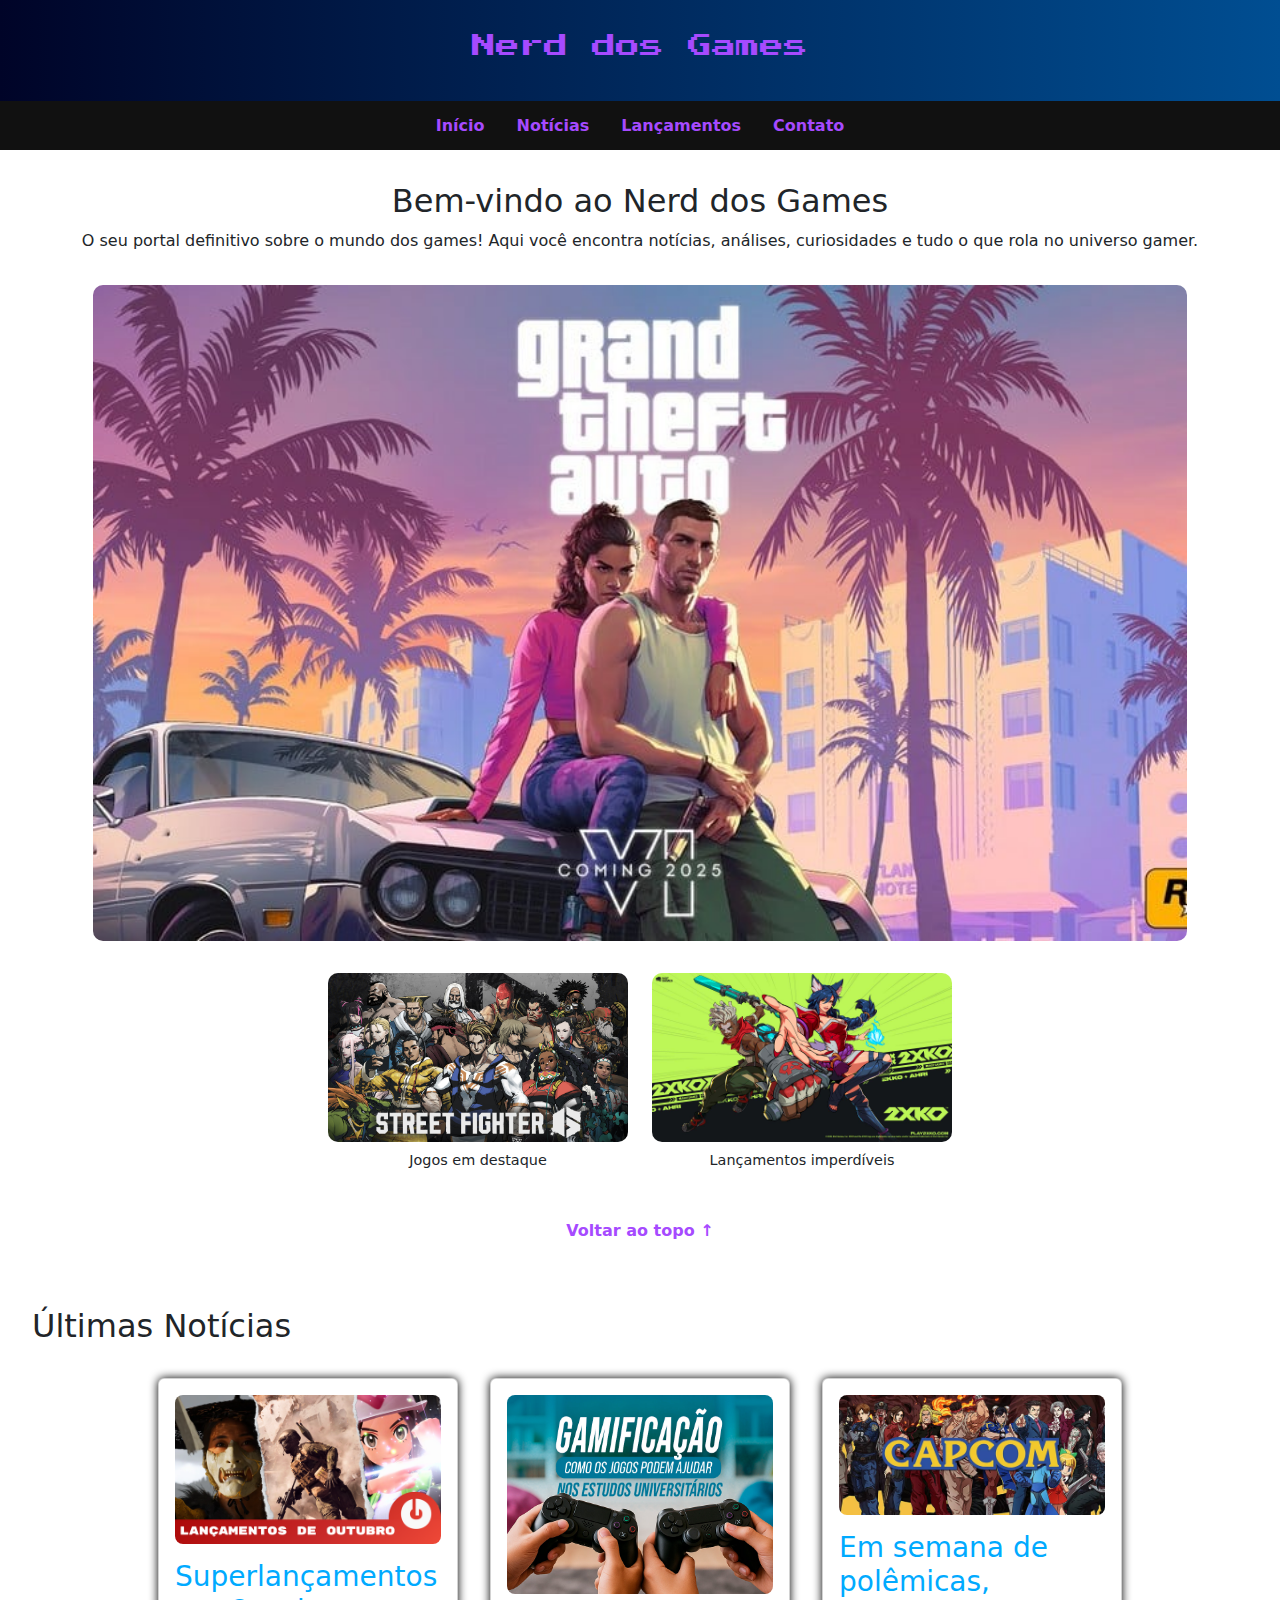
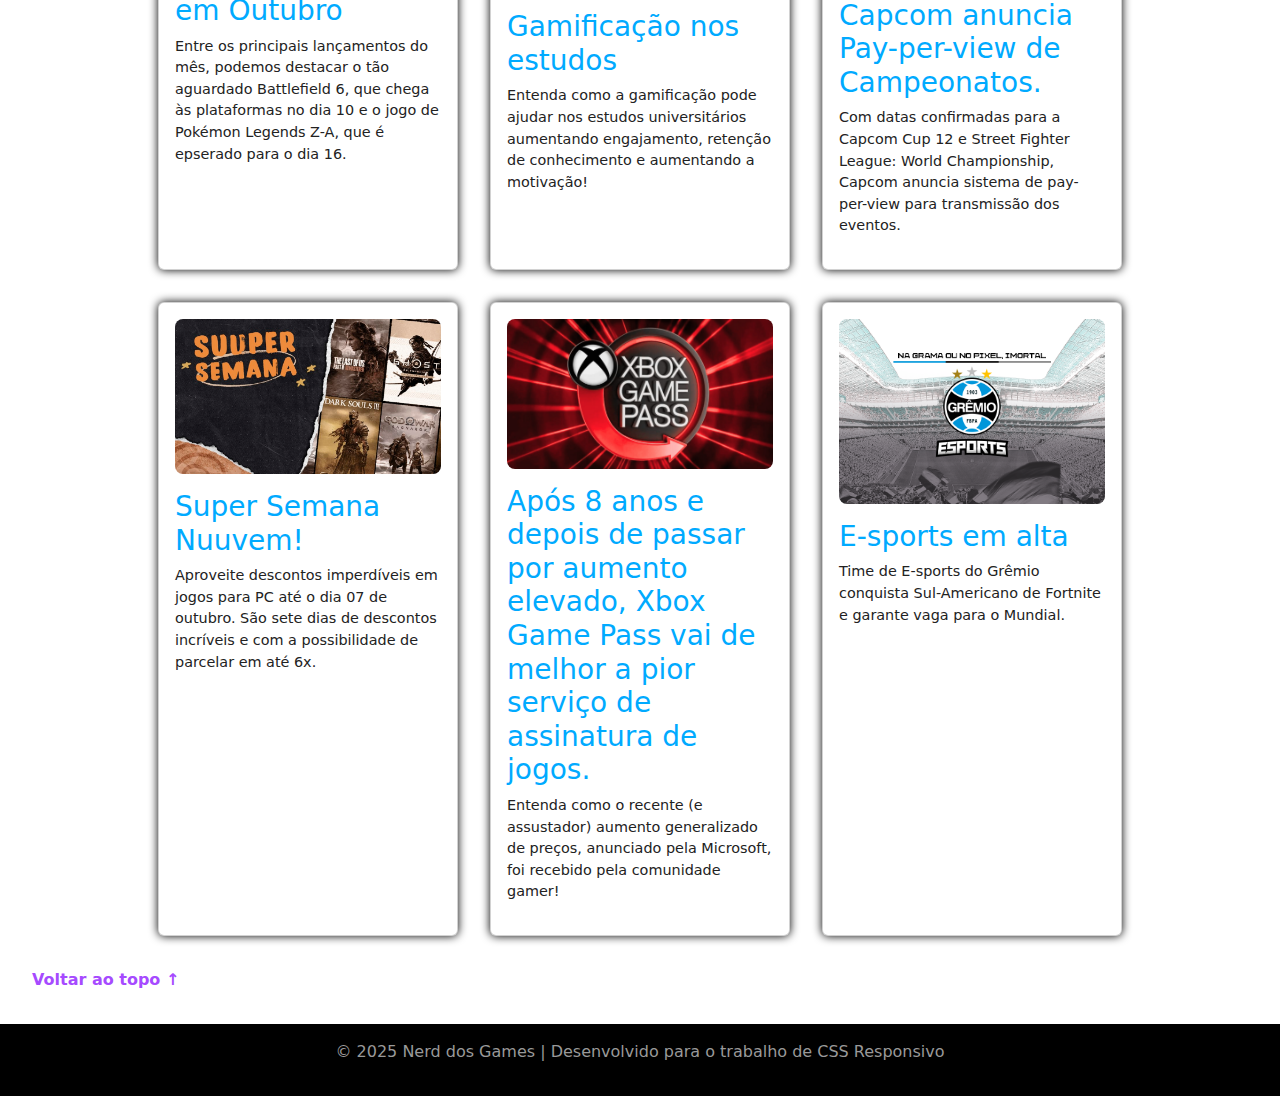
<file: index.html>
<!DOCTYPE html>
<html lang="pt-br">
<head>
    <meta charset="UTF-8">
    <meta name="viewport" content="width=device-width, initial-scale=1.0">
    <title>Nerd dos Games</title>
    <link rel="stylesheet" type="text/css" href="css/estilo.css">
    <link href="https://cdn.jsdelivr.net/npm/bootstrap@5.3.3/dist/css/bootstrap.min.css" rel="stylesheet" integrity="sha384-QWTKZyjpPEjISv5WaRU9OFeRpok6YctnYmDr5pNlyT2bRjXh0JMhjY6hW+ALEwIH" crossorigin="anonymous">
    <link href="https://fonts.googleapis.com/css2?family=Press+Start+2P&family=Roboto:wght@300;400;700&display=swap" rel="stylesheet">
</head>
<body id="topo">
    <header>
        <h1>Nerd dos Games</h1>
    </header>

    <nav>
        <ul>
            <li><a href="#home">Início</a></li>
            <li><a href="#noticias">Notícias</a></li>
            <li><a href="#">Lançamentos</a></li>
            <li><a href="#">Contato</a></li>
        </ul>
    </nav>

    <main>
        <!-- SECTION 1 -->
        <section id="home">
            <h2>Bem-vindo ao Nerd dos Games</h2>
            <p>O seu portal definitivo sobre o mundo dos games! Aqui você encontra notícias, análises, curiosidades e tudo o que rola no universo gamer.</p>
            
            <img src="img/destaque.jpg" alt="Imagem destaque" class="img-principal">

            <div class="galeria-intro">
                <figure>
                    <img src="img/game1.jpg" alt="Gameplay 1">
                    <figcaption>Jogos em destaque</figcaption>
                </figure>
                <figure>
                    <img src="img/game2.jpg" alt="Gameplay 2">
                    <figcaption>Lançamentos imperdíveis</figcaption>
                </figure>
            </div>

            <a href="#topo" class="voltar-topo">Voltar ao topo ↑</a>
        </section>

        <!-- SECTION 2 -->
        <section id="noticias">
            <h2>Últimas Notícias</h2>

            <div class="galeria-noticias">
                <article class="card">
                    <img src="img/noticia1.jpg" alt="Notícia 1">
                    <h3>Superlançamentos em Outubro</h3>
                    <p>Entre os principais lançamentos do mês, podemos destacar o tão aguardado Battlefield 6, que chega às plataformas no dia 10 e o jogo de Pokémon Legends Z-A, que é epserado para o dia 16.</p>
                </article>
                <article class="card">
                    <img src="img/noticia2.jpg" alt="Notícia 2">
                    <h3>Gamificação nos estudos</h3>
                    <p>Entenda como a gamificação pode ajudar nos estudos universitários aumentando engajamento, retenção de conhecimento e aumentando a motivação!</p>
                </article>
                <article class="card">
                    <img src="img/noticia3.jpg" alt="Notícia 3">
                    <h3>Em semana de polêmicas, Capcom anuncia Pay-per-view de Campeonatos.</h3>
                    <p>Com datas confirmadas para a Capcom Cup 12 e Street Fighter League: World Championship, Capcom anuncia sistema de pay-per-view para transmissão dos eventos.</p>
                </article>
                <article class="card">
                    <img src="img/noticia4.jpg" alt="Notícia 4">
                    <h3>Super Semana Nuuvem!</h3>
                    <p>Aproveite descontos imperdíveis em jogos para PC até o dia 07 de outubro. São sete dias de descontos incríveis e com a possibilidade de parcelar em até 6x.</p>
                </article>
                <article class="card">
                    <img src="img/noticia5.jpg" alt="Notícia 5">
                    <h3>Após 8 anos e depois de passar por aumento elevado, Xbox Game Pass vai de melhor a pior serviço de assinatura de jogos.</h3>
                    <p>Entenda como o recente (e assustador) aumento generalizado de preços, anunciado pela Microsoft, foi recebido pela comunidade gamer!</p>
                </article>
                <article class="card">
                    <img src="img/noticia6.jpg" alt="Notícia 6">
                    <h3>E-sports em alta</h3>
                    <p>Time de E-sports do Grêmio conquista Sul-Americano de Fortnite e garante vaga para o Mundial.</p>
                </article>
            </div>

            <a href="#topo" class="voltar-topo">Voltar ao topo ↑</a>
        </section>
    </main>

    <footer>
        <p>© 2025 Nerd dos Games | Desenvolvido para o trabalho de CSS Responsivo</p>
    </footer>

    <script src="https://cdn.jsdelivr.net/npm/bootstrap@5.3.3/dist/js/bootstrap.bundle.min.js" integrity="sha384-YvpcrYf0tY3lHB60NNkmXc5s9fDVZLESaAA55NDzOxhy9GkcIdslK1eN7N6jIeHz" crossorigin="anonymous"></script>
</body>
</html>
</file>
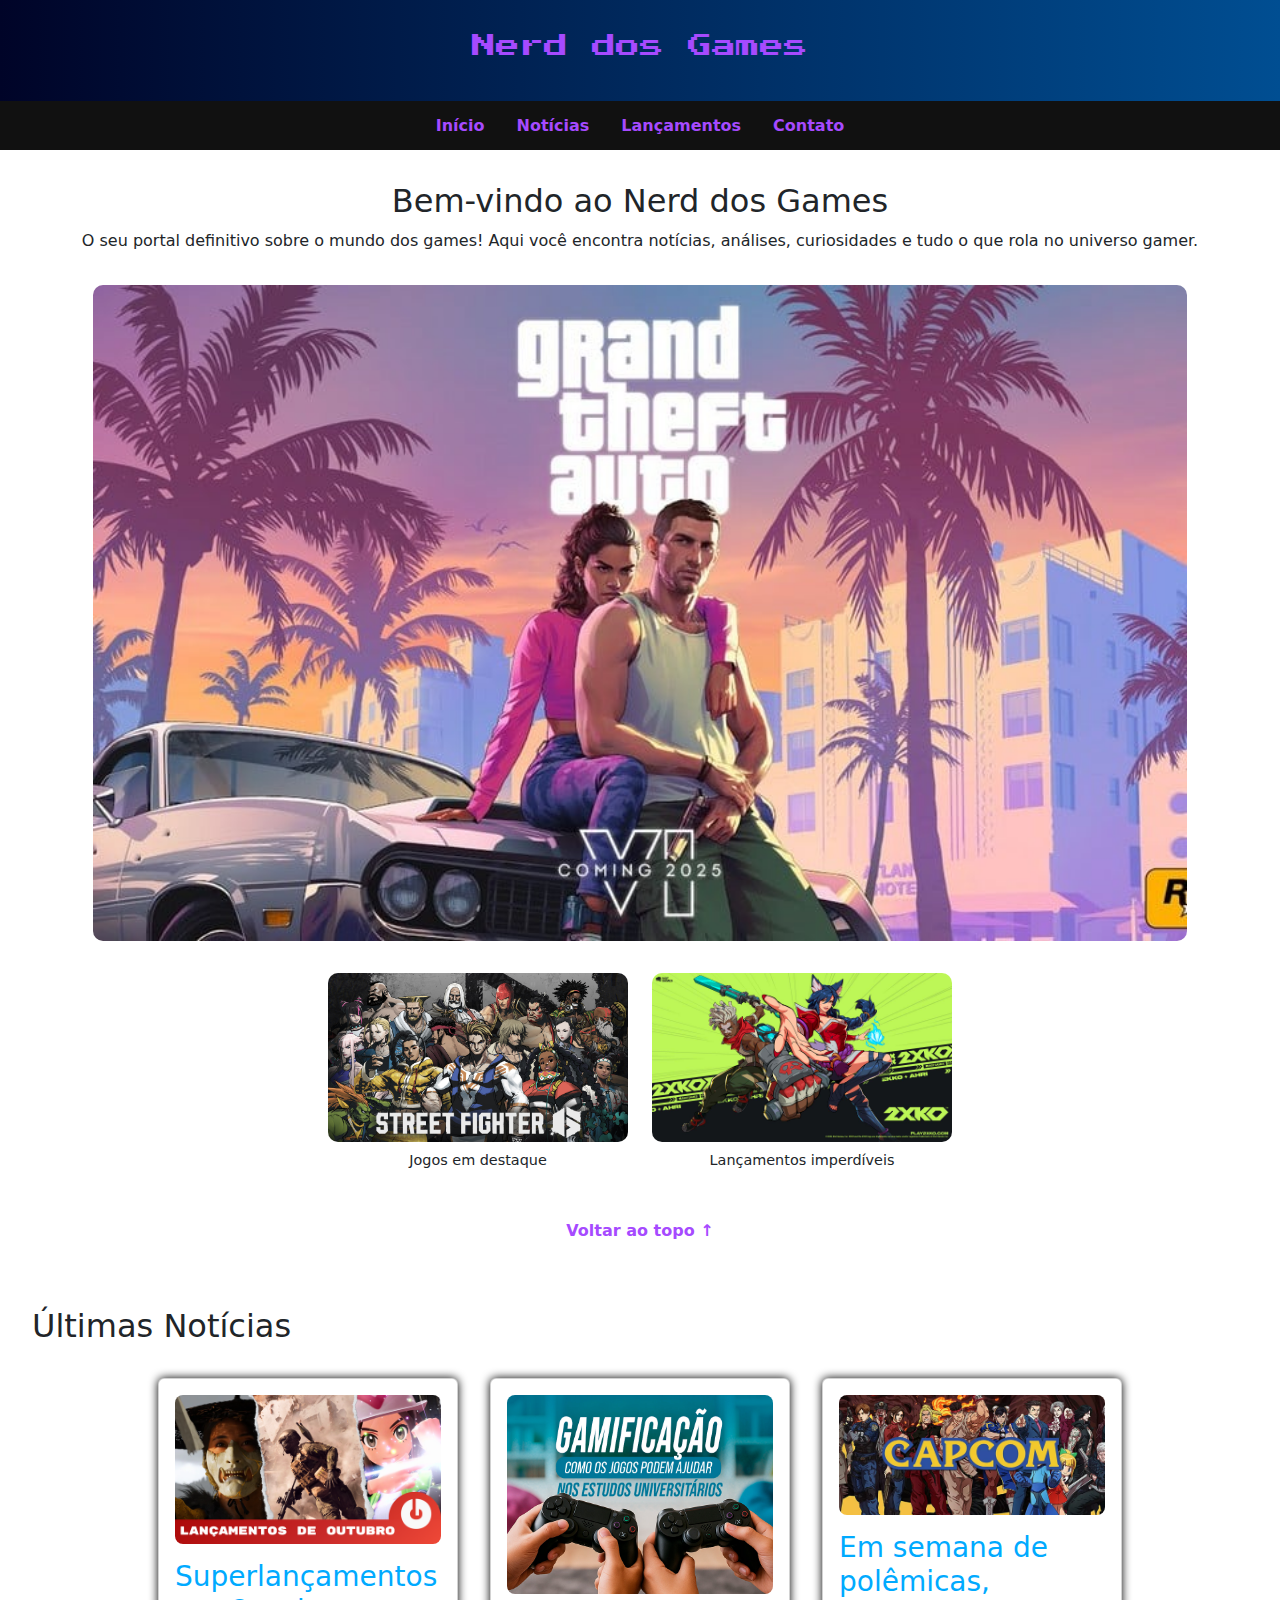
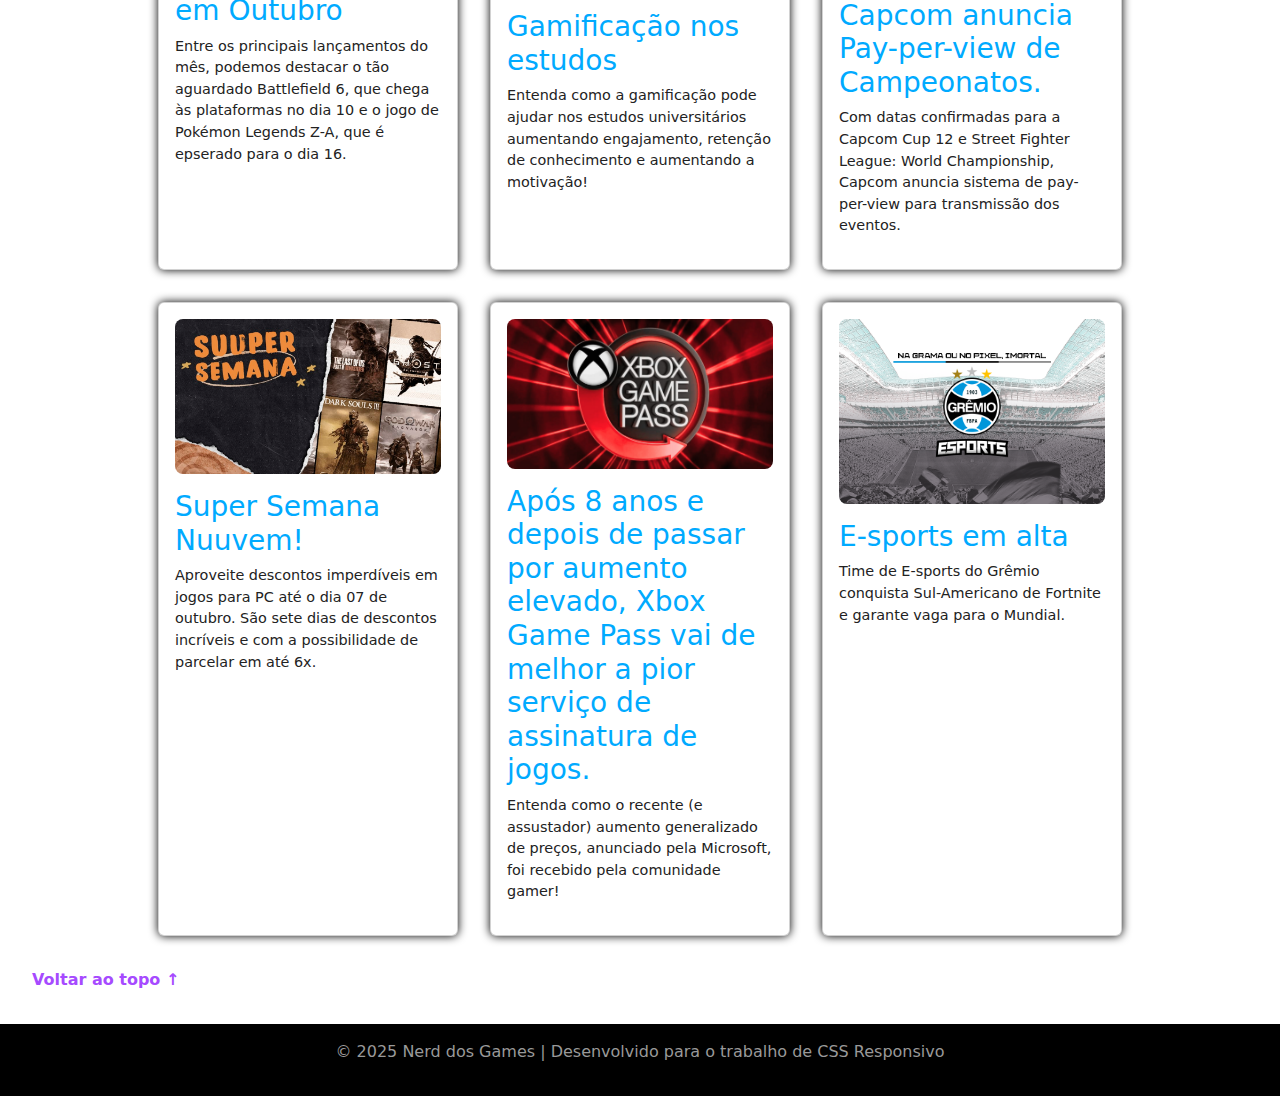
<file: Nerddosgames.html>
<!DOCTYPE html>
<html lang="pt-br">
<head>
    <meta charset="UTF-8">
    <meta name="viewport" content="width=device-width, initial-scale=1.0">
    <title>Nerd dos Games</title>
    <link rel="stylesheet" type="text/css" href="css/estilo.css">
    <link href="https://cdn.jsdelivr.net/npm/bootstrap@5.3.3/dist/css/bootstrap.min.css" rel="stylesheet" integrity="sha384-QWTKZyjpPEjISv5WaRU9OFeRpok6YctnYmDr5pNlyT2bRjXh0JMhjY6hW+ALEwIH" crossorigin="anonymous">
    <link href="https://fonts.googleapis.com/css2?family=Press+Start+2P&family=Roboto:wght@300;400;700&display=swap" rel="stylesheet">
</head>
<body id="topo">
    <header>
        <h1>Nerd dos Games</h1>
    </header>

    <nav>
        <ul>
            <li><a href="#home">Início</a></li>
            <li><a href="#noticias">Notícias</a></li>
            <li><a href="#">Lançamentos</a></li>
            <li><a href="#">Contato</a></li>
        </ul>
    </nav>

    <main>
        <!-- SECTION 1 -->
        <section id="home">
            <h2>Bem-vindo ao Nerd dos Games</h2>
            <p>O seu portal definitivo sobre o mundo dos games! Aqui você encontra notícias, análises, curiosidades e tudo o que rola no universo gamer.</p>
            
            <img src="img/destaque.jpg" alt="Imagem destaque" class="img-principal">

            <div class="galeria-intro">
                <figure>
                    <img src="img/game1.jpg" alt="Gameplay 1">
                    <figcaption>Jogos em destaque</figcaption>
                </figure>
                <figure>
                    <img src="img/game2.jpg" alt="Gameplay 2">
                    <figcaption>Lançamentos imperdíveis</figcaption>
                </figure>
            </div>

            <a href="#topo" class="voltar-topo">Voltar ao topo ↑</a>
        </section>

        <!-- SECTION 2 -->
        <section id="noticias">
            <h2>Últimas Notícias</h2>

            <div class="galeria-noticias">
                <article class="card">
                    <img src="img/noticia1.jpg" alt="Notícia 1">
                    <h3>Superlançamentos em Outubro</h3>
                    <p>Entre os principais lançamentos do mês, podemos destacar o tão aguardado Battlefield 6, que chega às plataformas no dia 10 e o jogo de Pokémon Legends Z-A, que é epserado para o dia 16.</p>
                </article>
                <article class="card">
                    <img src="img/noticia2.jpg" alt="Notícia 2">
                    <h3>Gamificação nos estudos</h3>
                    <p>Entenda como a gamificação pode ajudar nos estudos universitários aumentando engajamento, retenção de conhecimento e aumentando a motivação!</p>
                </article>
                <article class="card">
                    <img src="img/noticia3.jpg" alt="Notícia 3">
                    <h3>Em semana de polêmicas, Capcom anuncia Pay-per-view de Campeonatos.</h3>
                    <p>Com datas confirmadas para a Capcom Cup 12 e Street Fighter League: World Championship, Capcom anuncia sistema de pay-per-view para transmissão dos eventos.</p>
                </article>
                <article class="card">
                    <img src="img/noticia4.jpg" alt="Notícia 4">
                    <h3>Super Semana Nuuvem!</h3>
                    <p>Aproveite descontos imperdíveis em jogos para PC até o dia 07 de outubro. São sete dias de descontos incríveis e com a possibilidade de parcelar em até 6x.</p>
                </article>
                <article class="card">
                    <img src="img/noticia5.jpg" alt="Notícia 5">
                    <h3>Após 8 anos e depois de passar por aumento elevado, Xbox Game Pass vai de melhor a pior serviço de assinatura de jogos.</h3>
                    <p>Entenda como o recente (e assustador) aumento generalizado de preços, anunciado pela Microsoft, foi recebido pela comunidade gamer!</p>
                </article>
                <article class="card">
                    <img src="img/noticia6.jpg" alt="Notícia 6">
                    <h3>E-sports em alta</h3>
                    <p>Time de E-sports do Grêmio conquista Sul-Americano de Fortnite e garante vaga para o Mundial.</p>
                </article>
            </div>

            <a href="#topo" class="voltar-topo">Voltar ao topo ↑</a>
        </section>
    </main>

    <footer>
        <p>© 2025 Nerd dos Games | Desenvolvido para o trabalho de CSS Responsivo</p>
    </footer>

    <script src="https://cdn.jsdelivr.net/npm/bootstrap@5.3.3/dist/js/bootstrap.bundle.min.js" integrity="sha384-YvpcrYf0tY3lHB60NNkmXc5s9fDVZLESaAA55NDzOxhy9GkcIdslK1eN7N6jIeHz" crossorigin="anonymous"></script>
</body>
</html>
</file>
<file: css/estilo.css>
/* FONTES E RESET */
body {
    margin: 0;
    font-family: 'Roboto', sans-serif;
    background-color: #0d0d0d;
    color: #111111;
}

/* ESTRUTURA GERAL */
header {
    text-align: center;
    background: linear-gradient(90deg, #000428, #004e92);
    padding: 2rem 1rem;
}

header h1 {
    font-family: 'Press Start 2P', cursive;
    font-size: 1.5rem;
    color: #a64aff;
}

/* MENU */
nav {
    background-color: #111;
}

nav ul {
    display: flex;
    justify-content: center;
    list-style: none;
    margin: 0;
    padding: 0.8rem 0;
    flex-wrap: wrap;
}

nav ul li {
    margin: 0 1rem;
}

nav ul li a {
    text-decoration: none;
    color: #a64aff;
    font-weight: bold;
    transition: 0.3s;
}

nav ul li a:hover {
    color: #00aaff;
}

/* SEÇÕES */
section {
    min-height: 100vh;
    padding: 2rem;
}

#home {
    text-align: center;
}

.img-principal {
    width: 90%;
    border-radius: 10px;
    margin: 2rem auto;
    display: block;
}

.galeria-intro {
    display: flex;
    justify-content: center;
    flex-wrap: wrap;
    gap: 1.5rem;
    margin-top: 2rem;
}

.galeria-intro figure {
    width: 300px;
}

.galeria-intro img {
    width: 100%;
    border-radius: 10px;
}

.galeria-intro figcaption {
    margin-top: 0.5rem;
    font-size: 0.9rem;
}

/* GALERIA DE NOTÍCIAS */
.galeria-noticias {
    display: flex;
    flex-wrap: wrap;
    justify-content: center;
    gap: 2rem;
    margin-top: 2rem;
}

.card {
    background-color: #1a1a1a;
    border-radius: 10px;
    width: 300px;
    padding: 1rem;
    box-shadow: 0 0 10px #000;
    transition: transform 0.3s;
}

.card:hover {
    transform: scale(1.05);
}

.card img {
    width: 100%;
    border-radius: 8px;
}

.card h3 {
    color: #00aaff;
    margin-top: 1rem;
}

.card p {
    font-size: 0.9rem;
    color: #222222;
}

/* VOLTAR AO TOPO */
.voltar-topo {
    display: inline-block;
    margin-top: 2rem;
    color: #a64aff;
    text-decoration: none;
    font-weight: bold;
}

.voltar-topo:hover {
    color: #00aaff;
}

/* RODAPÉ */
footer {
    background: #000;
    color: #999;
    text-align: center;
    padding: 1rem;
}

/* RESPONSIVIDADE */
@media (max-width: 768px) {
    header h1 {
        font-size: 1.2rem;
    }

    nav ul li {
        margin: 0.5rem;
    }

    .galeria-noticias {
        flex-direction: column;
        align-items: center;
    }

    .galeria-intro {
        flex-direction: column;
    }
}
</file>
